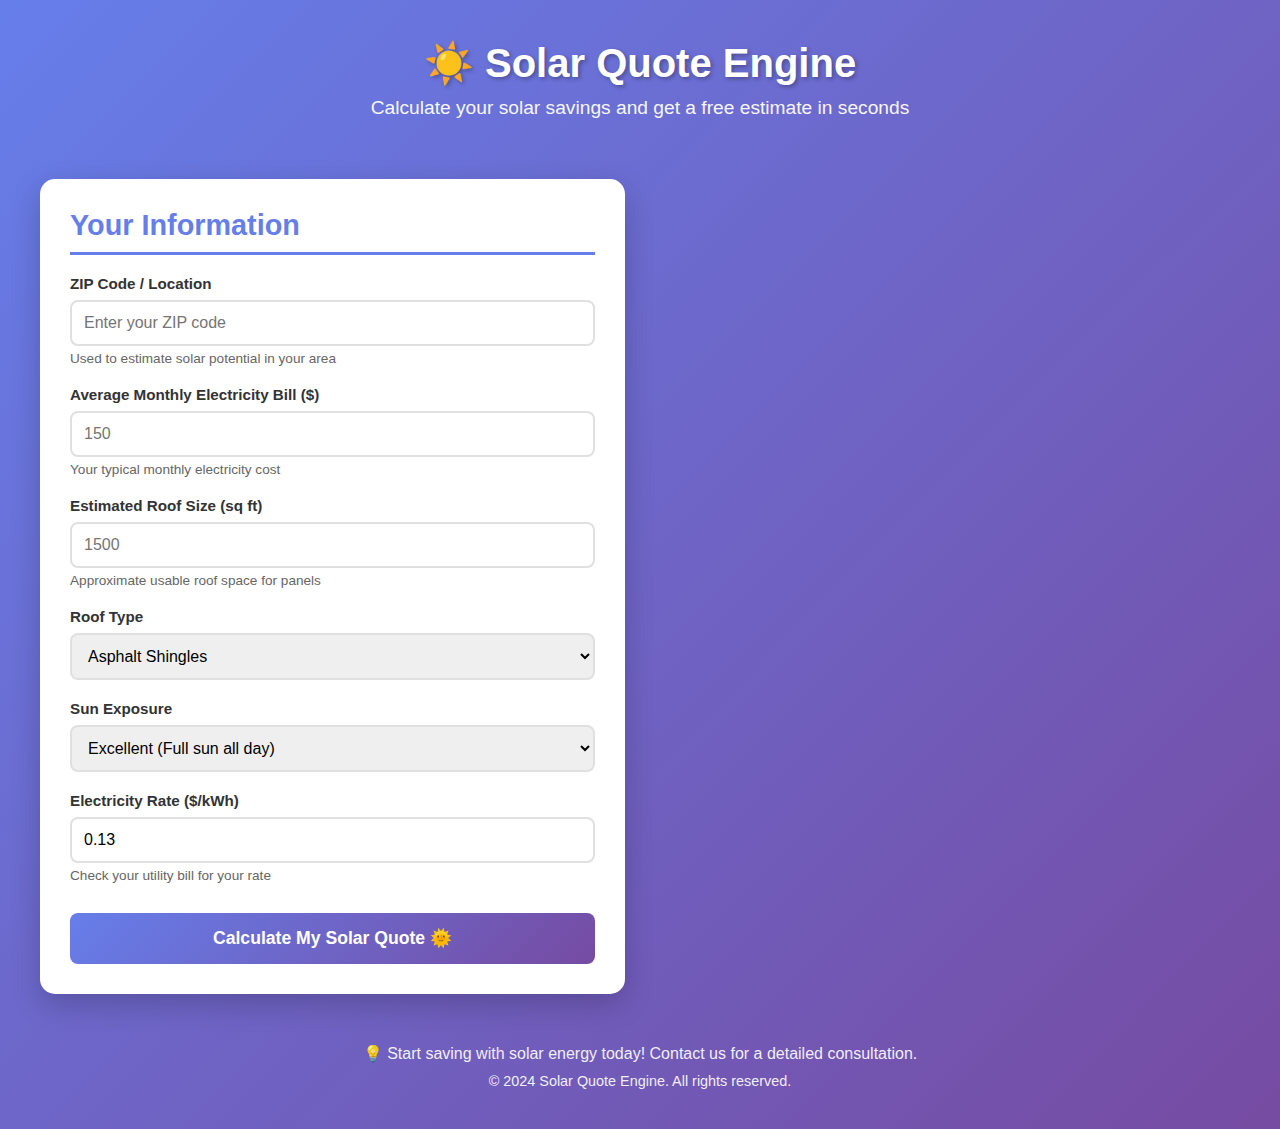
<file: index.html>
<!DOCTYPE html>
<html lang="en">
<head>
    <meta charset="UTF-8">
    <meta name="viewport" content="width=device-width, initial-scale=1.0">
    <title>Solar Quote Engine - Get Your Free Solar Estimate</title>
    <style>
        * {
            margin: 0;
            padding: 0;
            box-sizing: border-box;
        }

        body {
            font-family: 'Segoe UI', Tahoma, Geneva, Verdana, sans-serif;
            background: linear-gradient(135deg, #667eea 0%, #764ba2 100%);
            min-height: 100vh;
            padding: 20px;
        }

        .container {
            max-width: 1200px;
            margin: 0 auto;
        }

        header {
            text-align: center;
            color: white;
            margin-bottom: 40px;
            padding: 20px;
        }

        header h1 {
            font-size: 2.5rem;
            margin-bottom: 10px;
            text-shadow: 2px 2px 4px rgba(0,0,0,0.3);
        }

        header p {
            font-size: 1.2rem;
            opacity: 0.95;
        }

        .main-content {
            display: grid;
            grid-template-columns: 1fr 1fr;
            gap: 30px;
            margin-bottom: 30px;
        }

        .card {
            background: white;
            border-radius: 15px;
            padding: 30px;
            box-shadow: 0 10px 30px rgba(0,0,0,0.2);
        }

        .card h2 {
            color: #667eea;
            margin-bottom: 20px;
            font-size: 1.8rem;
            border-bottom: 3px solid #667eea;
            padding-bottom: 10px;
        }

        .form-group {
            margin-bottom: 20px;
        }

        label {
            display: block;
            margin-bottom: 8px;
            color: #333;
            font-weight: 600;
            font-size: 0.95rem;
        }

        input[type="number"],
        input[type="text"],
        select {
            width: 100%;
            padding: 12px;
            border: 2px solid #e0e0e0;
            border-radius: 8px;
            font-size: 1rem;
            transition: all 0.3s ease;
        }

        input[type="number"]:focus,
        input[type="text"]:focus,
        select:focus {
            outline: none;
            border-color: #667eea;
            box-shadow: 0 0 0 3px rgba(102, 126, 234, 0.1);
        }

        .input-hint {
            font-size: 0.85rem;
            color: #666;
            margin-top: 5px;
        }

        button {
            width: 100%;
            padding: 15px;
            background: linear-gradient(135deg, #667eea 0%, #764ba2 100%);
            color: white;
            border: none;
            border-radius: 8px;
            font-size: 1.1rem;
            font-weight: 600;
            cursor: pointer;
            transition: transform 0.2s ease, box-shadow 0.2s ease;
            margin-top: 10px;
        }

        button:hover {
            transform: translateY(-2px);
            box-shadow: 0 5px 15px rgba(102, 126, 234, 0.4);
        }

        button:active {
            transform: translateY(0);
        }

        .results {
            display: none;
        }

        .results.show {
            display: block;
        }

        .result-item {
            background: linear-gradient(135deg, #f5f7fa 0%, #c3cfe2 100%);
            padding: 20px;
            margin-bottom: 15px;
            border-radius: 10px;
            border-left: 5px solid #667eea;
        }

        .result-item h3 {
            color: #667eea;
            font-size: 1.1rem;
            margin-bottom: 8px;
        }

        .result-value {
            font-size: 1.8rem;
            font-weight: bold;
            color: #333;
        }

        .result-description {
            color: #666;
            font-size: 0.9rem;
            margin-top: 5px;
        }

        .savings-highlight {
            background: linear-gradient(135deg, #11998e 0%, #38ef7d 100%);
            color: white;
            border-left-color: #11998e;
        }

        .savings-highlight h3,
        .savings-highlight .result-description {
            color: white;
        }

        .environmental-impact {
            display: grid;
            grid-template-columns: repeat(2, 1fr);
            gap: 15px;
            margin-top: 15px;
        }

        .impact-item {
            background: white;
            padding: 15px;
            border-radius: 8px;
            text-align: center;
        }

        .impact-value {
            font-size: 1.5rem;
            font-weight: bold;
            color: #11998e;
            margin-bottom: 5px;
        }

        .impact-label {
            font-size: 0.85rem;
            color: #666;
        }

        footer {
            text-align: center;
            color: white;
            padding: 20px;
            margin-top: 30px;
            opacity: 0.9;
        }

        .error {
            color: #e74c3c;
            font-size: 0.9rem;
            margin-top: 5px;
            display: none;
        }

        .error.show {
            display: block;
        }

        @media (max-width: 768px) {
            .main-content {
                grid-template-columns: 1fr;
            }

            header h1 {
                font-size: 1.8rem;
            }

            .card {
                padding: 20px;
            }

            .environmental-impact {
                grid-template-columns: 1fr;
            }
        }

        .info-icon {
            display: inline-block;
            width: 18px;
            height: 18px;
            background: #667eea;
            color: white;
            border-radius: 50%;
            text-align: center;
            line-height: 18px;
            font-size: 12px;
            margin-left: 5px;
            cursor: help;
        }
    </style>
</head>
<body>
    <div class="container">
        <header>
            <h1>☀️ Solar Quote Engine</h1>
            <p>Calculate your solar savings and get a free estimate in seconds</p>
        </header>

        <div class="main-content">
            <div class="card">
                <h2>Your Information</h2>
                <form id="solarForm">
                    <div class="form-group">
                        <label for="zipCode">ZIP Code / Location</label>
                        <input type="text" id="zipCode" placeholder="Enter your ZIP code" required>
                        <div class="input-hint">Used to estimate solar potential in your area</div>
                    </div>

                    <div class="form-group">
                        <label for="monthlyBill">Average Monthly Electricity Bill ($)</label>
                        <input type="number" id="monthlyBill" placeholder="150" min="0" step="1" required>
                        <div class="input-hint">Your typical monthly electricity cost</div>
                        <div class="error" id="billError">Please enter a valid amount</div>
                    </div>

                    <div class="form-group">
                        <label for="roofSize">Estimated Roof Size (sq ft)</label>
                        <input type="number" id="roofSize" placeholder="1500" min="0" step="50" required>
                        <div class="input-hint">Approximate usable roof space for panels</div>
                        <div class="error" id="roofError">Please enter a valid roof size</div>
                    </div>

                    <div class="form-group">
                        <label for="roofType">Roof Type</label>
                        <select id="roofType" required>
                            <option value="asphalt">Asphalt Shingles</option>
                            <option value="metal">Metal</option>
                            <option value="tile">Tile</option>
                            <option value="flat">Flat</option>
                        </select>
                    </div>

                    <div class="form-group">
                        <label for="sunExposure">Sun Exposure</label>
                        <select id="sunExposure" required>
                            <option value="excellent">Excellent (Full sun all day)</option>
                            <option value="good">Good (6-8 hours)</option>
                            <option value="moderate">Moderate (4-6 hours)</option>
                            <option value="limited">Limited (Less than 4 hours)</option>
                        </select>
                    </div>

                    <div class="form-group">
                        <label for="electricityRate">Electricity Rate ($/kWh)</label>
                        <input type="number" id="electricityRate" placeholder="0.13" min="0" step="0.01" value="0.13" required>
                        <div class="input-hint">Check your utility bill for your rate</div>
                    </div>

                    <button type="submit">Calculate My Solar Quote 🌞</button>
                </form>
            </div>

            <div class="card results" id="resultsCard">
                <h2>Your Solar Quote</h2>
                <div id="resultsContent"></div>
            </div>
        </div>

        <footer>
            <p>💡 Start saving with solar energy today! Contact us for a detailed consultation.</p>
            <p style="font-size: 0.9rem; margin-top: 10px;">© 2024 Solar Quote Engine. All rights reserved.</p>
        </footer>
    </div>

    <script>
        document.getElementById('solarForm').addEventListener('submit', function(e) {
            e.preventDefault();
            
            // Clear previous errors
            document.querySelectorAll('.error').forEach(el => el.classList.remove('show'));
            
            // Get form values
            const zipCode = document.getElementById('zipCode').value;
            const monthlyBill = parseFloat(document.getElementById('monthlyBill').value);
            const roofSize = parseFloat(document.getElementById('roofSize').value);
            const roofType = document.getElementById('roofType').value;
            const sunExposure = document.getElementById('sunExposure').value;
            const electricityRate = parseFloat(document.getElementById('electricityRate').value);
            
            // Validate inputs
            let isValid = true;
            
            if (monthlyBill <= 0 || isNaN(monthlyBill)) {
                document.getElementById('billError').classList.add('show');
                isValid = false;
            }
            
            if (roofSize <= 0 || isNaN(roofSize)) {
                document.getElementById('roofError').classList.add('show');
                isValid = false;
            }
            
            if (!isValid) return;
            
            // Calculate solar system specifications
            const annualConsumption = (monthlyBill / electricityRate) * 12; // kWh per year
            
            // Sun exposure multiplier
            const sunMultipliers = {
                'excellent': 1.0,
                'good': 0.85,
                'moderate': 0.7,
                'limited': 0.5
            };
            
            const sunMultiplier = sunMultipliers[sunExposure];
            
            // Calculate system size (typical panel produces 1.5 kW per 100 sq ft)
            const maxSystemSize = (roofSize / 100) * 1.5 * sunMultiplier;
            
            // Typical solar panel produces ~1,200 kWh per kW per year (sun multiplier already in system size)
            const estimatedProduction = maxSystemSize * 1200;
            
            // Calculate what percentage of consumption can be covered
            const coveragePercent = Math.min((estimatedProduction / annualConsumption) * 100, 100);
            
            // Cost calculations ($3 per watt is typical)
            const systemCostPerWatt = 3.0;
            const systemCost = maxSystemSize * 1000 * systemCostPerWatt;
            
            // Federal tax credit (30%)
            const taxCredit = systemCost * 0.30;
            const netCost = systemCost - taxCredit;
            
            // Annual savings
            const annualSavings = (estimatedProduction * electricityRate) * (coveragePercent / 100);
            
            // Payback period
            const paybackYears = netCost / annualSavings;
            
            // 25-year savings
            const lifetimeSavings = (annualSavings * 25) - netCost;
            
            // Environmental impact
            const co2Offset = estimatedProduction * 0.92; // lbs per year (0.92 lbs CO2 per kWh)
            const treesEquivalent = Math.round(co2Offset / 48); // One tree absorbs ~48 lbs CO2/year
            const carsOffRoad = (co2Offset / 9000).toFixed(2); // Average car emits ~9000 lbs CO2/year
            
            // Display results
            const resultsHTML = `
                <div class="result-item">
                    <h3>Recommended System Size</h3>
                    <div class="result-value">${maxSystemSize.toFixed(2)} kW</div>
                    <div class="result-description">${Math.round(maxSystemSize * 3)} solar panels (approx.)</div>
                </div>
                
                <div class="result-item">
                    <h3>Estimated Annual Production</h3>
                    <div class="result-value">${estimatedProduction.toFixed(0)} kWh</div>
                    <div class="result-description">Covers ${coveragePercent.toFixed(0)}% of your electricity needs</div>
                </div>
                
                <div class="result-item">
                    <h3>System Cost</h3>
                    <div class="result-value">$${systemCost.toFixed(0).replace(/\B(?=(\d{3})+(?!\d))/g, ",")}</div>
                    <div class="result-description">Before incentives</div>
                </div>
                
                <div class="result-item">
                    <h3>Federal Tax Credit (30%)</h3>
                    <div class="result-value">-$${taxCredit.toFixed(0).replace(/\B(?=(\d{3})+(?!\d))/g, ",")}</div>
                    <div class="result-description">Net cost: $${netCost.toFixed(0).replace(/\B(?=(\d{3})+(?!\d))/g, ",")}</div>
                </div>
                
                <div class="result-item savings-highlight">
                    <h3>Annual Savings</h3>
                    <div class="result-value">$${annualSavings.toFixed(0).replace(/\B(?=(\d{3})+(?!\d))/g, ",")}</div>
                    <div class="result-description">Payback period: ${paybackYears.toFixed(1)} years</div>
                </div>
                
                <div class="result-item savings-highlight">
                    <h3>25-Year Lifetime Savings</h3>
                    <div class="result-value">$${lifetimeSavings.toFixed(0).replace(/\B(?=(\d{3})+(?!\d))/g, ",")}</div>
                    <div class="result-description">Total savings after system pays for itself</div>
                </div>
                
                <div class="result-item">
                    <h3>Environmental Impact</h3>
                    <div class="environmental-impact">
                        <div class="impact-item">
                            <div class="impact-value">${co2Offset.toFixed(0).replace(/\B(?=(\d{3})+(?!\d))/g, ",")}</div>
                            <div class="impact-label">lbs CO₂ offset/year</div>
                        </div>
                        <div class="impact-item">
                            <div class="impact-value">${treesEquivalent}</div>
                            <div class="impact-label">trees planted equivalent</div>
                        </div>
                        <div class="impact-item">
                            <div class="impact-value">${carsOffRoad}</div>
                            <div class="impact-label">cars off road/year</div>
                        </div>
                        <div class="impact-item">
                            <div class="impact-value">${(estimatedProduction * 25 / 1000).toFixed(1)}</div>
                            <div class="impact-label">MWh clean energy (25yr)</div>
                        </div>
                    </div>
                </div>
            `;
            
            document.getElementById('resultsContent').innerHTML = resultsHTML;
            document.getElementById('resultsCard').classList.add('show');
            
            // Smooth scroll to results
            document.getElementById('resultsCard').scrollIntoView({ behavior: 'smooth', block: 'nearest' });
        });
    </script>
</body>
</html>
</file>
